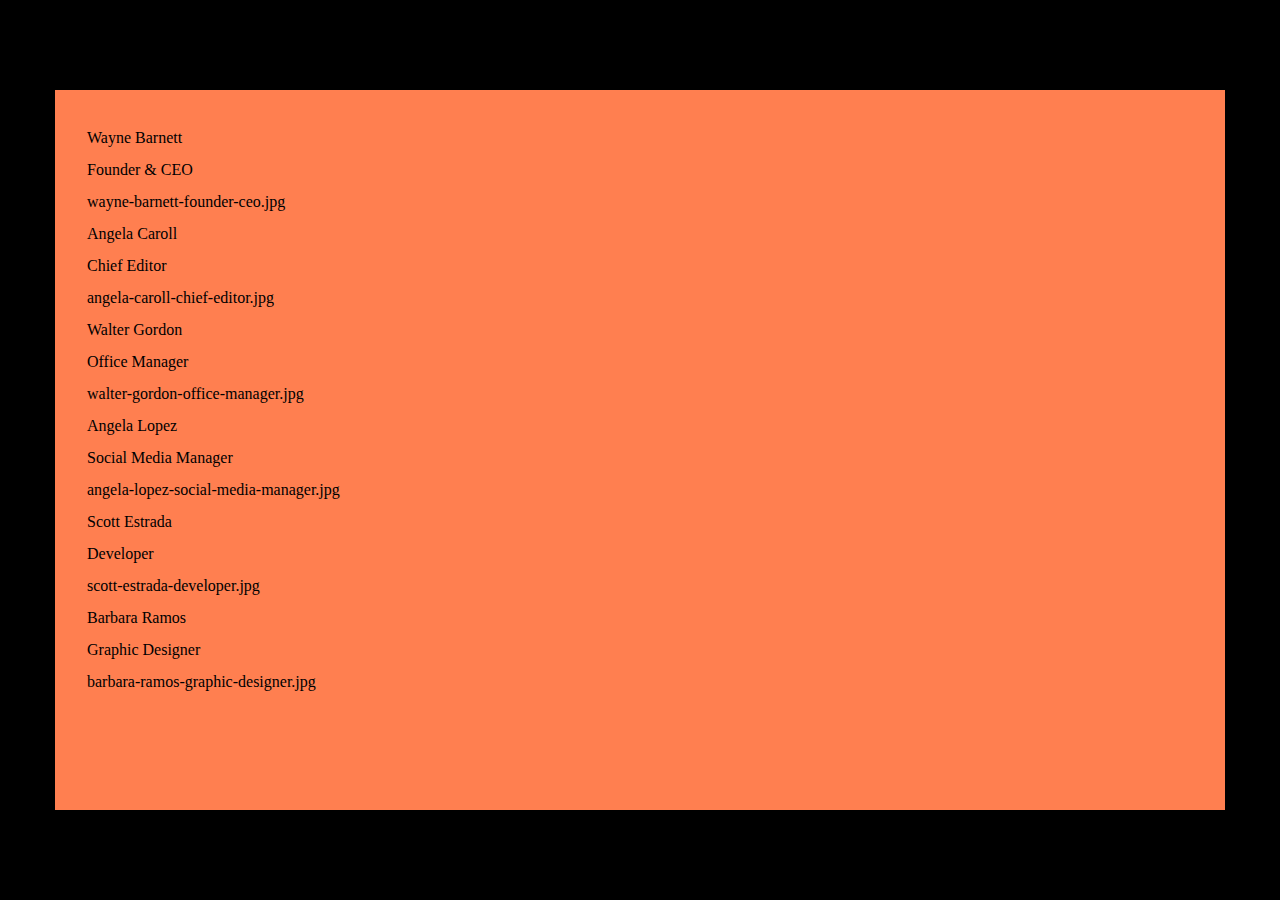
<file: index.html>
<!DOCTYPE html>
<html lang="en">
<head>
    <meta charset="UTF-8">
    <meta http-equiv="X-UA-Compatible" content="IE=edge">
    <meta name="viewport" content="width=device-width, initial-scale=1.0">
    <title>Our Team</title>
    <link rel="stylesheet" href="css/style.css">
</head>
<body>
    <main>
        <div class="container">
            
        </div>
    </main>


    <script type="text/javascript" src="js/main.js"></script>

</body>
</html>
</file>
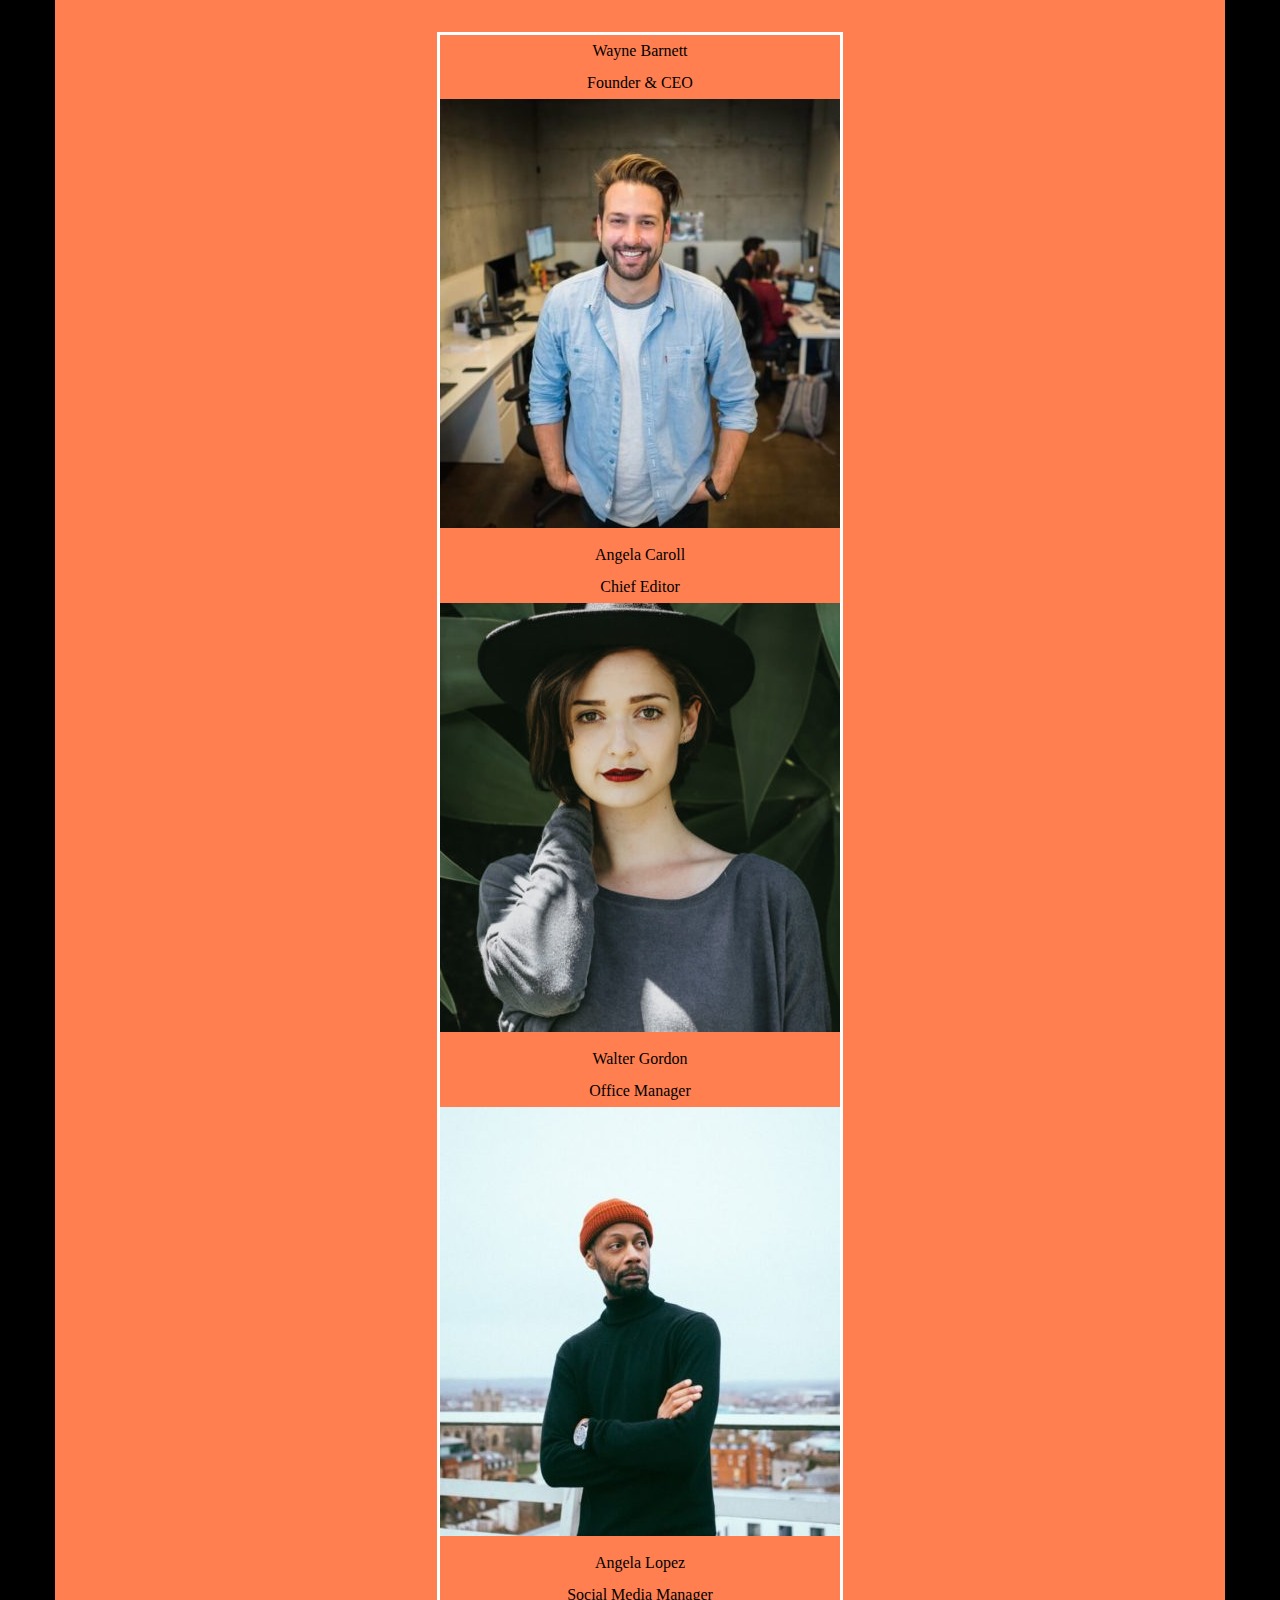
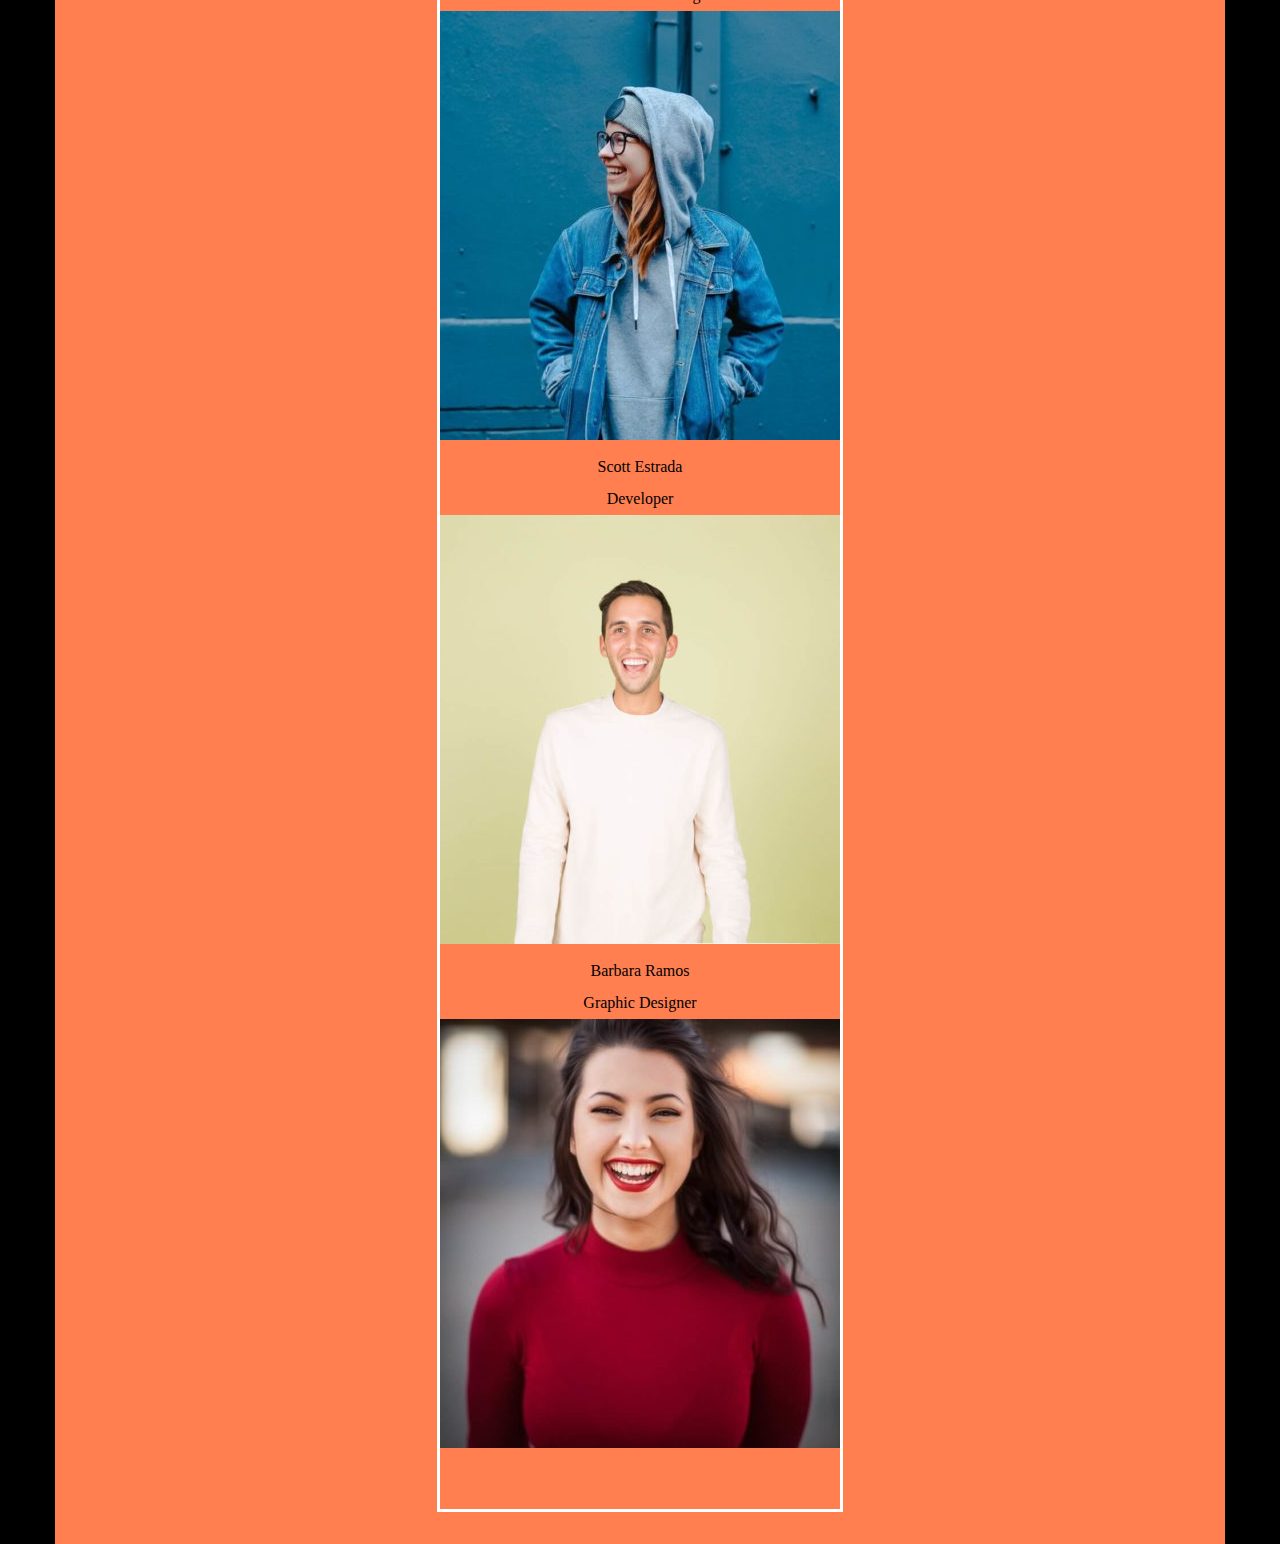
<file: Bonus/index.html>
<!DOCTYPE html>
<html lang="en">
<head>
    <meta charset="UTF-8">
    <meta http-equiv="X-UA-Compatible" content="IE=edge">
    <meta name="viewport" content="width=device-width, initial-scale=1.0">
    <title>Our Team</title>
    <link rel="stylesheet" href="css/style.css">
</head>
<body>
    <main>
        <div class="container">
            <div class="cards">
                <div class="photo"></div>
            </div>
        </div>

        <div class="imgContainer"></div>
    </main>

    
   <!-- <img src=listaMembri[listaMembri.length - 1][key]>-->
    <script type="text/javascript" src="js/main.js"></script>

</body>
</html>
</file>
<file: css/style.css>
* {
    margin: 0;
    padding: 0;
    box-sizing: border-box;
}

main {
    width: 100%;
    height: 100vh;
    display: flex;
    align-items: center;
    justify-content: center;
    background-color: black;
}

.container {
    width: 1170px;
    height: 80vh;
    background-color: coral;
    color: black;
    line-height: 2rem;
    padding: 2rem;

}
</file>
<file: Bonus/css/style.css>
* {
    margin: 0;
    padding: 0;
    box-sizing: border-box;
}

main {
    width: 100%;
    display: flex;
    align-items: center;
    justify-content: center;
    background-color: black;
}

.container {
    width: 1170px;
    background-color: coral;
    color: black;
    line-height: 2rem;
    padding: 2rem;
    display: flex;
    flex-wrap: wrap;
    text-align: center;
}

.cards {
    margin: auto;
    border: white 3px solid;
    
    
    
}

.card {
    width: 100%;
}    

.photo {
    height: 50px;
}

.image {
    width: 100%;
}
</file>
